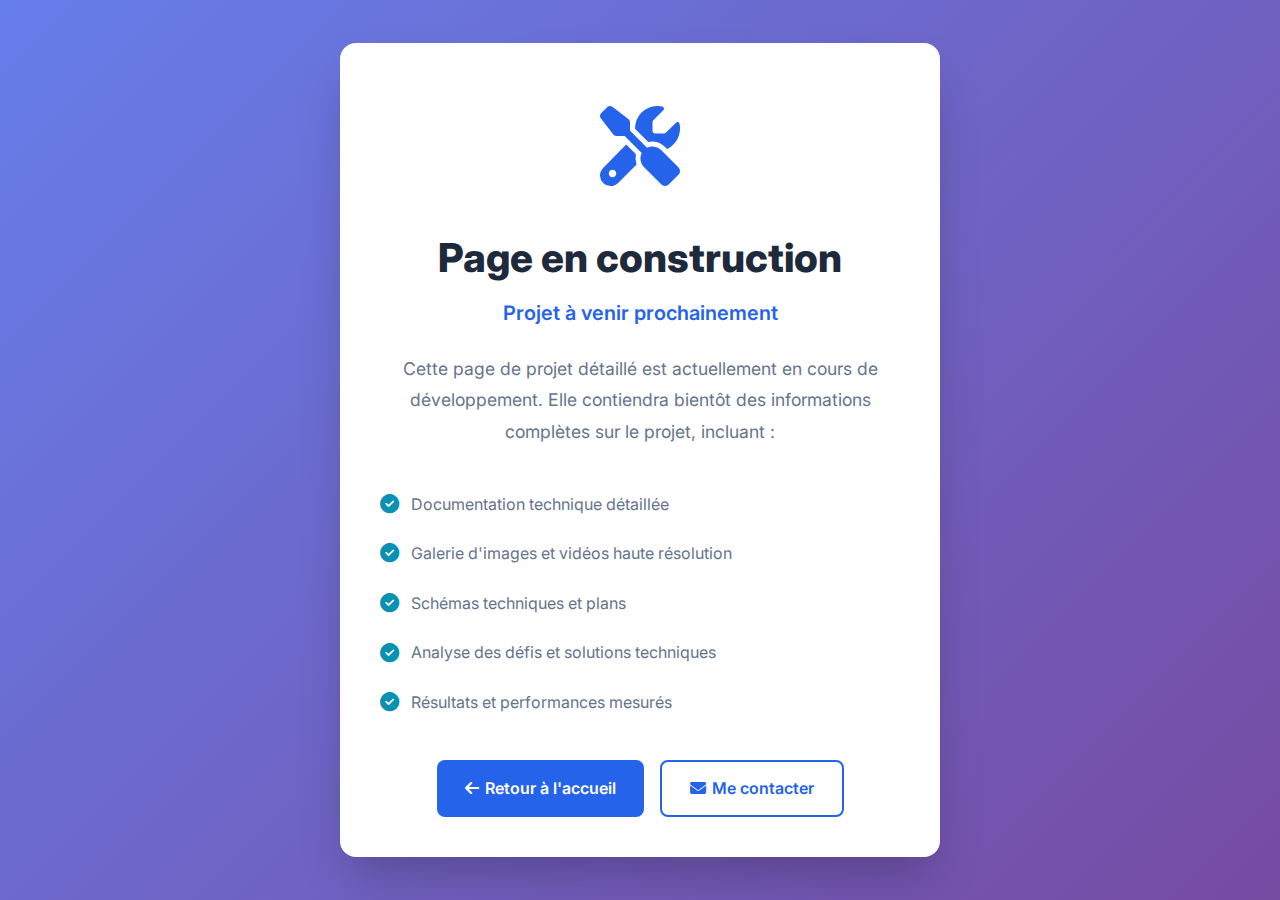
<file: page-a-venir.html>
<!DOCTYPE html>
<html lang="fr">
<head>
    <meta charset="UTF-8">
    <meta name="viewport" content="width=device-width, initial-scale=1.0">
    <meta name="description" content="Page de projet à venir - Portfolio Sacha Ruffino">
    <title>Projet à venir | Sacha RUFFINO</title>
    
    <!-- Fonts -->
    <link rel="preconnect" href="https://fonts.googleapis.com">
    <link rel="preconnect" href="https://fonts.gstatic.com" crossorigin>
    <link href="https://fonts.googleapis.com/css2?family=Inter:wght@300;400;500;600;700;800&display=swap" rel="stylesheet">
    
    <!-- Font Awesome -->
    <link rel="stylesheet" href="https://cdnjs.cloudflare.com/ajax/libs/font-awesome/6.4.0/css/all.min.css">
    
    <!-- Custom CSS -->
    <link rel="stylesheet" href="css/style.css">
    
    <style>
        .coming-soon-section {
            min-height: 100vh;
            display: flex;
            align-items: center;
            justify-content: center;
            background: linear-gradient(135deg, #667eea 0%, #764ba2 100%);
            padding: var(--spacing-xl);
        }
        
        .coming-soon-container {
            max-width: 600px;
            text-align: center;
            background: white;
            padding: var(--spacing-2xl);
            border-radius: var(--radius-xl);
            box-shadow: var(--shadow-xl);
        }
        
        .coming-soon-icon {
            font-size: 5rem;
            color: var(--primary-color);
            margin-bottom: var(--spacing-lg);
            animation: pulse 2s ease-in-out infinite;
        }
        
        @keyframes pulse {
            0%, 100% {
                transform: scale(1);
                opacity: 1;
            }
            50% {
                transform: scale(1.1);
                opacity: 0.8;
            }
        }
        
        .coming-soon-title {
            font-size: 2.5rem;
            font-weight: 800;
            color: var(--text-dark);
            margin-bottom: var(--spacing-md);
        }
        
        .coming-soon-subtitle {
            font-size: 1.25rem;
            color: var(--primary-color);
            font-weight: 600;
            margin-bottom: var(--spacing-lg);
        }
        
        .coming-soon-description {
            font-size: 1.1rem;
            color: var(--text-light);
            line-height: 1.8;
            margin-bottom: var(--spacing-xl);
        }
        
        .coming-soon-features {
            list-style: none;
            padding: 0;
            margin: var(--spacing-xl) 0;
            text-align: left;
        }
        
        .coming-soon-features li {
            font-size: 1rem;
            color: var(--text-light);
            padding: var(--spacing-sm) 0;
            display: flex;
            align-items: center;
            gap: var(--spacing-sm);
        }
        
        .coming-soon-features li i {
            color: var(--accent-color);
            font-size: 1.2rem;
        }
        
        .coming-soon-buttons {
            display: flex;
            gap: var(--spacing-md);
            justify-content: center;
            flex-wrap: wrap;
        }
        
        .btn-back {
            display: inline-flex;
            align-items: center;
            gap: var(--spacing-xs);
            padding: 0.875rem 1.75rem;
            background: var(--primary-color);
            color: white;
            text-decoration: none;
            border-radius: var(--radius-md);
            font-weight: 600;
            font-size: 1rem;
            transition: all var(--transition-base);
        }
        
        .btn-back:hover {
            background: var(--primary-dark);
            transform: translateY(-2px);
            box-shadow: var(--shadow-lg);
        }
        
        .btn-contact {
            display: inline-flex;
            align-items: center;
            gap: var(--spacing-xs);
            padding: 0.875rem 1.75rem;
            background: transparent;
            color: var(--primary-color);
            text-decoration: none;
            border-radius: var(--radius-md);
            font-weight: 600;
            font-size: 1rem;
            border: 2px solid var(--primary-color);
            transition: all var(--transition-base);
        }
        
        .btn-contact:hover {
            background: var(--primary-color);
            color: white;
            transform: translateY(-2px);
            box-shadow: var(--shadow-md);
        }
        
        @media (max-width: 768px) {
            .coming-soon-title {
                font-size: 2rem;
            }
            
            .coming-soon-subtitle {
                font-size: 1.1rem;
            }
            
            .coming-soon-icon {
                font-size: 4rem;
            }
            
            .coming-soon-buttons {
                flex-direction: column;
            }
        }
    </style>
</head>
<body>
    <section class="coming-soon-section">
        <div class="coming-soon-container">
            <div class="coming-soon-icon">
                <i class="fas fa-tools"></i>
            </div>
            
            <h1 class="coming-soon-title">Page en construction</h1>
            <p class="coming-soon-subtitle">Projet à venir prochainement</p>
            
            <p class="coming-soon-description">
                Cette page de projet détaillé est actuellement en cours de développement. 
                Elle contiendra bientôt des informations complètes sur le projet, incluant :
            </p>
            
            <ul class="coming-soon-features">
                <li>
                    <i class="fas fa-check-circle"></i>
                    <span>Documentation technique détaillée</span>
                </li>
                <li>
                    <i class="fas fa-check-circle"></i>
                    <span>Galerie d'images et vidéos haute résolution</span>
                </li>
                <li>
                    <i class="fas fa-check-circle"></i>
                    <span>Schémas techniques et plans</span>
                </li>
                <li>
                    <i class="fas fa-check-circle"></i>
                    <span>Analyse des défis et solutions techniques</span>
                </li>
                <li>
                    <i class="fas fa-check-circle"></i>
                    <span>Résultats et performances mesurés</span>
                </li>
            </ul>
            
            <div class="coming-soon-buttons">
                <a href="index.html" class="btn-back">
                    <i class="fas fa-arrow-left"></i>
                    Retour à l'accueil
                </a>
                <a href="index.html#contact" class="btn-contact">
                    <i class="fas fa-envelope"></i>
                    Me contacter
                </a>
            </div>
        </div>
    </section>
</body>
</html>
</file>
<file: css/style.css>
/* ========================================
   Portfolio Sacha RUFFINO - Concepteur Mécanique
   Theme: Bleu Technique Aérospatial
   ======================================== */

/* ========================================
   1. VARIABLES CSS
   ======================================== */
:root {
    /* Couleurs principales */
    --primary-color: #2563eb;
    --primary-dark: #1e40af;
    --primary-light: #3b82f6;
    --accent-color: #0891b2;
    
    /* Couleurs de texte */
    --text-dark: #1e293b;
    --text-light: #64748b;
    --text-lighter: #94a3b8;
    
    /* Couleurs de fond */
    --background: #ffffff;
    --background-light: #f8fafc;
    --background-dark: #0f172a;
    
    /* Couleurs de bordure */
    --border-color: #e2e8f0;
    --border-light: #f1f5f9;
    
    /* Ombres */
    --shadow-sm: 0 1px 2px 0 rgba(0, 0, 0, 0.05);
    --shadow: 0 4px 6px -1px rgba(0, 0, 0, 0.1);
    --shadow-md: 0 10px 15px -3px rgba(0, 0, 0, 0.1);
    --shadow-lg: 0 20px 25px -5px rgba(0, 0, 0, 0.1);
    --shadow-xl: 0 25px 50px -12px rgba(0, 0, 0, 0.25);
    
    /* Espacements */
    --spacing-xs: 0.375rem;
    --spacing-sm: 0.75rem;
    --spacing-md: 1rem;
    --spacing-lg: 1.5rem;
    --spacing-xl: 2rem;
    --spacing-2xl: 2.5rem;
    
    /* Typographie */
    --font-sans: 'Inter', -apple-system, BlinkMacSystemFont, 'Segoe UI', 'Roboto', sans-serif;
    
    /* Transitions */
    --transition-fast: 150ms ease;
    --transition-base: 300ms ease;
    --transition-slow: 500ms ease;
    
    /* Border radius */
    --radius-sm: 0.375rem;
    --radius-md: 0.5rem;
    --radius-lg: 0.75rem;
    --radius-xl: 1rem;
    --radius-full: 9999px;
    
    /* Z-index */
    --z-dropdown: 1000;
    --z-sticky: 1020;
    --z-fixed: 1030;
    --z-modal: 1040;
    --z-tooltip: 1050;
}

/* ========================================
   2. RESET & BASE
   ======================================== */
*,
*::before,
*::after {
    margin: 0;
    padding: 0;
    box-sizing: border-box;
}

html {
    font-size: 16px;
    scroll-behavior: smooth;
}

body {
    font-family: var(--font-sans);
    font-size: 1rem;
    line-height: 1.6;
    color: var(--text-dark);
    background-color: var(--background);
    -webkit-font-smoothing: antialiased;
    -moz-osx-font-smoothing: grayscale;
}

/* ========================================
   3. TYPOGRAPHIE
   ======================================== */
h1, h2, h3, h4, h5, h6 {
    font-weight: 700;
    line-height: 1.15;
    margin-bottom: 0.75rem;
    color: var(--text-dark);
}

h1 { font-size: 2.5rem; }
h2 { font-size: 2rem; }
h3 { font-size: 1.5rem; }
h4 { font-size: 1.25rem; }
h5 { font-size: 1.1rem; }
h6 { font-size: 1rem; }

p {
    margin-bottom: 1rem;
    color: var(--text-light);
}

.lead {
    font-size: 1.25rem;
    font-weight: 400;
    line-height: 1.8;
}

a {
    color: var(--primary-color);
    text-decoration: none;
    transition: color var(--transition-base);
}

a:hover {
    color: var(--primary-dark);
}

/* ========================================
   4. CONTAINER & LAYOUT
   ======================================== */
.container {
    max-width: 1400px;
    margin: 0 auto;
    padding: 0 var(--spacing-md);
}

@media (min-width: 768px) {
    .container {
        padding: 0 var(--spacing-lg);
    }
}

.section {
    padding: var(--spacing-lg) 0;
}

.section.bg-light {
    background-color: var(--background-light);
}

/* ========================================
   5. NAVIGATION
   ======================================== */
.navbar {
    position: fixed;
    top: 0;
    left: 0;
    right: 0;
    background-color: rgba(255, 255, 255, 0.95);
    backdrop-filter: blur(10px);
    box-shadow: var(--shadow-sm);
    z-index: var(--z-fixed);
    transition: all var(--transition-base);
}

.navbar .container {
    display: flex;
    align-items: center;
    justify-content: space-between;
    height: 70px;
}

.nav-brand a {
    font-size: 1.5rem;
    font-weight: 800;
    color: var(--primary-color);
    letter-spacing: -0.02em;
}

.nav-menu {
    display: flex;
    list-style: none;
    gap: var(--spacing-lg);
    align-items: center;
}

.nav-link {
    color: var(--text-dark);
    font-weight: 500;
    font-size: 0.95rem;
    padding: 0.5rem 0;
    position: relative;
    transition: color var(--transition-base);
}

.nav-link::after {
    content: '';
    position: absolute;
    bottom: 0;
    left: 0;
    width: 0;
    height: 2px;
    background-color: var(--primary-color);
    transition: width var(--transition-base);
}

.nav-link:hover::after,
.nav-link.active::after {
    width: 100%;
}

.nav-link:hover,
.nav-link.active {
    color: var(--primary-color);
}

.nav-toggle {
    display: none;
    flex-direction: column;
    gap: 5px;
    background: none;
    border: none;
    cursor: pointer;
    padding: 0.5rem;
}

.nav-toggle span {
    width: 25px;
    height: 2px;
    background-color: var(--text-dark);
    transition: all var(--transition-base);
}

/* Mobile Menu */
@media (max-width: 768px) {
    .nav-toggle {
        display: flex;
        z-index: calc(var(--z-fixed) + 1);
    }
    
    .nav-menu {
        position: fixed;
        top: 70px;
        left: 0;
        right: 0;
        flex-direction: column;
        background-color: var(--background);
        padding: var(--spacing-lg);
        box-shadow: var(--shadow-lg);
        transform: translateY(-100%);
        opacity: 0;
        visibility: hidden;
        transition: all var(--transition-base);
        max-height: calc(100vh - 70px);
        overflow-y: auto;
        z-index: var(--z-fixed);
    }
    
    .nav-menu.active {
        transform: translateY(0);
        opacity: 1;
        visibility: visible;
    }
    
    .nav-link {
        padding: var(--spacing-md) 0;
        font-size: 1.1rem;
        text-align: center;
        border-bottom: 1px solid var(--border-light);
    }
    
    .nav-link:last-child {
        border-bottom: none;
    }
}

/* ========================================
   5.5. BANDEAU LOGOS PARTENAIRES
   BANDEAU PARTENAIRES (NOUVEAU)
   ======================================== */
.partners-banner-new {
    width: 100%;
    background: linear-gradient(135deg, #f8fafc 0%, #ffffff 100%);
    border-bottom: 2px solid var(--primary-color);
    box-shadow: 0 2px 8px rgba(0, 0, 0, 0.08);
    padding: var(--spacing-lg) 0;
    margin-top: 70px; /* Hauteur de la navbar */
}

.banner-container {
    max-width: 1200px;
    margin: 0 auto;
    display: flex;
    align-items: center;
    justify-content: center;
    gap: var(--spacing-2xl);
    padding: 0 var(--spacing-lg);
}

.logo-item {
    flex: 1;
    display: flex;
    align-items: center;
    justify-content: center;
    max-width: 400px;
}

.logo-item img {
    width: 100%;
    height: auto;
    max-height: 120px;
    object-fit: contain;
    transition: transform var(--transition-base);
}

.logo-item img:hover {
    transform: scale(1.05);
}

.logo-separator {
    width: 2px;
    height: 80px;
    background: linear-gradient(180deg, transparent 0%, var(--primary-color) 50%, transparent 100%);
}

@media (max-width: 768px) {
    .banner-container {
        flex-direction: column;
        gap: var(--spacing-lg);
    }
    
    .logo-separator {
        width: 80%;
        height: 2px;
        background: linear-gradient(90deg, transparent 0%, var(--primary-color) 50%, transparent 100%);
    }
    
    .logo-item img {
        max-height: 80px;
    }
}

@media (max-width: 480px) {
    .logo-item img {
        max-height: 60px;
    }
}

/* ========================================
   COMPÉTENCES SIMPLIFIÉES
   ======================================== */
.skills-grid-simple {
    display: grid;
    grid-template-columns: repeat(2, 1fr); /* Grille 2x2 pour plus d'espace */
    gap: var(--spacing-xl);
    margin-top: var(--spacing-lg);
}

@media (max-width: 968px) {
    .skills-grid-simple {
        grid-template-columns: 1fr; /* 1 colonne sur tablette/mobile */
    }
}

.skill-card-simple {
    background: white;
    padding: var(--spacing-xl);
    border-radius: var(--radius-lg);
    box-shadow: var(--shadow-md);
    text-align: center;
    transition: all var(--transition-base);
    border-top: 4px solid var(--primary-color);
    display: flex;
    flex-direction: column;
    height: 100%; /* Prend toute la hauteur disponible */
}

.skill-card-media {
    /* Cards avec médias - hauteur ajustée pour alignement */
    min-height: 700px; /* Assure une hauteur commune pour Mise en plan et Méthodes & FAO */
}

/* Container pour pousser la description en bas */
.skill-card-simple .skill-description {
    margin-top: auto; /* Pousse le texte descriptif en bas de la carte */
}

.skill-card-simple:hover {
    transform: translateY(-8px);
    box-shadow: var(--shadow-lg);
    border-top-color: var(--accent-color);
}

.skill-icon-large {
    width: 80px;
    height: 80px;
    margin: 0 auto var(--spacing-md);
    background: linear-gradient(135deg, var(--primary-color) 0%, var(--accent-color) 100%);
    border-radius: 50%;
    display: flex;
    align-items: center;
    justify-content: center;
    transition: all var(--transition-base);
}

.skill-card-simple:hover .skill-icon-large {
    transform: rotate(10deg) scale(1.1);
}

.skill-icon-large i {
    font-size: 2.5rem;
    color: white;
}

.skill-card-simple h3 {
    font-size: 1.5rem;
    font-weight: 700;
    color: var(--text-dark);
    margin-bottom: var(--spacing-sm);
}

.skill-card-simple p {
    font-size: 1rem;
    color: var(--text-light);
    line-height: 1.6;
    margin: 0;
}

/* Texte descriptif détaillé sous les médias */
.skill-description {
    margin-top: var(--spacing-md);
    font-size: 0.95rem;
    color: var(--text-light);
    line-height: 1.7;
    padding: var(--spacing-sm);
    background: #f8fafc;
    border-radius: var(--radius-sm);
    border-left: 3px solid var(--primary-color);
}

/* Médias dans les cartes de compétences */
.skill-media {
    margin-top: var(--spacing-md);
    border-radius: var(--radius-md);
    overflow: hidden;
}

.skill-video {
    width: 100%;
    height: auto;
    min-height: 300px; /* Augmenté pour grille 2x2 */
    max-height: 350px;
    object-fit: cover;
    display: block;
    background: #000;
}

.skill-media-grid {
    display: grid;
    grid-template-columns: 1fr 1fr;
    gap: var(--spacing-sm);
    margin-top: var(--spacing-md);
}

.skill-media-grid .skill-video,
.skill-media-grid .skill-image {
    width: 100%;
    height: 200px; /* Augmenté de 150px à 200px */
    object-fit: cover;
    border-radius: var(--radius-sm);
    background: #000;
}

.skill-placeholder {
    height: 350px; /* Aligné avec la hauteur max des vidéos */
    min-height: 300px; /* Même hauteur que les autres vidéos */
    background: linear-gradient(135deg, #f5f7fa 0%, #c3cfe2 100%);
    border-radius: var(--radius-sm);
    display: flex;
    flex-direction: column;
    align-items: center;
    justify-content: center;
    color: var(--primary-color);
}

.skill-placeholder i {
    font-size: 2.5rem; /* Augmenté de 2rem à 2.5rem */
    margin-bottom: 0.5rem;
}

.skill-placeholder p {
    font-size: 0.875rem;
    margin: 0;
}

/* Responsive pour les médias de compétences */
@media (max-width: 768px) {
    .skill-media-grid {
        grid-template-columns: 1fr;
    }
    
    .skill-video {
        min-height: 200px;
        max-height: 250px;
    }
}

/* Empilement vertical pour plans techniques (Mise en plan) */
.skill-media-grid-plans {
    margin-top: var(--spacing-md);
    display: flex;
    flex-direction: column;
    gap: var(--spacing-sm);
}

.skill-plan-image {
    width: 100%;
    height: 300px; /* Augmenté pour meilleure visibilité */
    object-fit: contain;
    border-radius: var(--radius-sm);
    background: #f8fafc;
    padding: var(--spacing-xs);
}

/* Disposition Méthodes & FAO - 1 colonne, 3 lignes (vidéo 1, vidéo 2, image) */
.skill-media-complex {
    margin-top: var(--spacing-md);
    display: flex;
    flex-direction: column;
    gap: var(--spacing-sm);
    min-height: 612px; /* Aligné avec la hauteur des 2 plans (2×300px + gap) */
}

.skill-media-row-2 {
    display: flex;
    flex-direction: column; /* 1 colonne au lieu de 2 */
    gap: var(--spacing-sm);
}

.skill-video-small {
    width: 100%;
    height: 300px; /* Augmenté de 250px → 300px pour aligner avec les plans */
    object-fit: cover;
    border-radius: var(--radius-sm);
    background: #000;
}

/* 3ème ligne commune sous les 2 colonnes (Mise en plan + Méthodes & FAO) */
.skill-shared-row {
    margin-top: var(--spacing-lg);
    width: 100%;
}

.skill-shared-content {
    background: var(--card-bg);
    border-radius: var(--radius-md);
    padding: var(--spacing-md);
    box-shadow: var(--shadow-sm);
    overflow: hidden;
}

.skill-media-row-shared {
    width: 100%;
    display: flex;
    justify-content: center;
    align-items: center;
    min-height: 320px;
    max-height: 360px;
    overflow: hidden;
    background: #f8fafc;
    border-radius: var(--radius-sm);
    padding: var(--spacing-xs);
    position: relative; /* Pour le positionnement absolu de la pastille */
}

/* Pastille "Pièce finie" en haut à gauche */
.skill-badge-piece {
    position: absolute;
    top: var(--spacing-sm);
    left: var(--spacing-sm);
    background: var(--primary-color);
    color: white;
    padding: 0.5rem 1rem;
    border-radius: var(--radius-full);
    font-size: 0.875rem;
    font-weight: 600;
    z-index: 10;
    box-shadow: var(--shadow-sm);
}
}

.skill-image-shared {
    width: auto;
    max-width: 98%;
    height: auto;
    max-height: 100%;
    object-fit: contain;
    border-radius: var(--radius-sm);
    /* Pas de rotation - Image déjà préorientée */
}

@media (max-width: 768px) {
    .skill-media-row-2 {
        grid-template-columns: 1fr;
    }
    
    .skill-video-small {
        height: 200px;
    }
}

/* ========================================
   6. HERO SECTION
   ======================================== */
.hero {
    min-height: auto;
    display: flex;
    align-items: center;
    justify-content: center;
    position: relative;
    overflow: hidden;
    padding: var(--spacing-xl) 0;
}

.hero-background {
    position: absolute;
    top: 0;
    left: 0;
    right: 0;
    bottom: 0;
    background: linear-gradient(135deg, #667eea 0%, #764ba2 100%);
    opacity: 0.05;
    z-index: -1;
}

.hero-content {
    display: grid;
    grid-template-columns: 1fr 1fr;
    gap: var(--spacing-2xl);
    align-items: center;
}

@media (max-width: 768px) {
    .hero-content {
        grid-template-columns: 1fr;
        text-align: center;
    }
}

.hero-text {
    z-index: 1;
}

.hero-greeting {
    display: block;
    font-size: 1rem;
    color: var(--primary-color);
    font-weight: 600;
    margin-bottom: 0.375rem;
}

.hero-name {
    font-size: 2.75rem;
    font-weight: 800;
    margin-bottom: 0.375rem;
    background: linear-gradient(135deg, var(--primary-color) 0%, var(--accent-color) 100%);
    -webkit-background-clip: text;
    -webkit-text-fill-color: transparent;
    background-clip: text;
}

.hero-title {
    font-size: 1.35rem;
    color: var(--text-dark);
    font-weight: 600;
    margin-bottom: 0.375rem;
}

.hero-subtitle {
    font-size: 1rem;
    color: var(--text-light);
    margin-bottom: var(--spacing-md);
}

/* Hero description enrichie */
.hero-description {
    max-width: 650px;
    margin: var(--spacing-lg) 0;
    padding: var(--spacing-md);
    background: rgba(255, 255, 255, 0.7);
    backdrop-filter: blur(10px);
    border-radius: var(--radius-md);
    border-left: 4px solid var(--primary-color);
    box-shadow: 0 2px 8px rgba(0, 0, 0, 0.05);
}

.hero-description p {
    font-size: 0.95rem;
    line-height: 1.7;
    color: var(--text-dark);
    margin-bottom: var(--spacing-sm);
}

.hero-description p:last-child {
    margin-bottom: 0;
}

.hero-description strong {
    color: var(--primary-color);
    font-weight: 600;
}

.hero-highlight {
    display: flex;
    align-items: flex-start;
    gap: var(--spacing-sm);
    padding: var(--spacing-sm);
    background: linear-gradient(135deg, rgba(37, 99, 235, 0.05) 0%, rgba(59, 130, 246, 0.05) 100%);
    border-radius: var(--radius-sm);
    margin-top: var(--spacing-sm);
}

.hero-highlight i {
    color: var(--primary-color);
    font-size: 1.2rem;
    margin-top: 0.2rem;
    flex-shrink: 0;
}

@media (max-width: 768px) {
    .hero-description {
        padding: var(--spacing-sm);
    }
    
    .hero-description p {
        font-size: 0.9rem;
    }
}

.hero-stats {
    display: flex;
    gap: var(--spacing-lg);
    margin: var(--spacing-md) 0;
}

/* Desktop : stats en ligne, centré pour mobile/tablette sera surchargé plus bas */
@media (max-width: 768px) {
    .hero-stats {
        justify-content: center;
        gap: var(--spacing-md);
    }
}

.stat-item {
    display: flex;
    flex-direction: column;
}

.stat-number {
    font-size: 2rem;
    font-weight: 700;
    color: var(--primary-color);
}

.stat-label {
    font-size: 0.875rem;
    color: var(--text-light);
}

.hero-cta {
    display: flex;
    gap: var(--spacing-md);
    margin: var(--spacing-lg) 0;
}

/* CTA pour tablette/desktop - sera surchargé sur mobile */
@media (max-width: 768px) {
    .hero-cta {
        flex-direction: row; /* Modifié : en ligne au lieu de colonne */
        align-items: center;
        justify-content: center;
    }
}

.hero-social {
    display: flex;
    gap: var(--spacing-md);
    margin-top: var(--spacing-lg);
}

@media (max-width: 768px) {
    .hero-social {
        justify-content: center;
    }
}

.hero-social a {
    width: 40px;
    height: 40px;
    display: flex;
    align-items: center;
    justify-content: center;
    background-color: var(--background-light);
    border-radius: var(--radius-full);
    color: var(--text-dark);
    transition: all var(--transition-base);
}

.hero-social a:hover {
    background-color: var(--primary-color);
    color: white;
    transform: translateY(-3px);
}

.hero-image {
    display: flex;
    justify-content: center;
    align-items: center;
}

/* Conteneur pour photo de profil + vidéo */
.hero-media-container {
    display: flex;
    gap: 2rem;
    align-items: center;
    justify-content: center;
}

/* Photo de profil */
.profile-image-wrapper {
    width: 337px;  /* Format 16:9 vertical (9:16) */
    height: 600px;
    border-radius: var(--radius-xl);
    overflow: hidden;
    box-shadow: var(--shadow-lg);
    flex-shrink: 0;
}

.profile-image {
    width: 100%;
    height: 100%;
    object-fit: cover;
    display: block;
}

/* Ancien placeholder (gardé pour compatibilité) */
.profile-placeholder {
    width: 337px;  /* Format 16:9 vertical (9:16) */
    height: 600px;
    border-radius: var(--radius-xl);
    background: linear-gradient(135deg, var(--primary-light) 0%, var(--accent-color) 100%);
    display: flex;
    flex-direction: column;
    align-items: center;
    justify-content: center;
    color: white;
    font-size: 5rem;
    flex-shrink: 0;
}

.profile-placeholder p {
    font-size: 1rem;
    margin-top: var(--spacing-md);
    color: white;
}

/* Wrapper vidéo A6 */
.hero-video-wrapper {
    width: 337px;  /* Format 16:9 vertical (9:16) */
    height: 600px;
    border-radius: var(--radius-xl);
    overflow: hidden;
    box-shadow: var(--shadow-lg);
    flex-shrink: 0;
}

.hero-video {
    width: 100%;
    height: 100%;
    object-fit: cover;
    display: block;
}

@media (max-width: 1200px) {
    .hero-media-container {
        flex-direction: row; /* Garde en ligne (2 colonnes) */
        gap: 1rem;
        justify-content: center;
    }
    
    .profile-image-wrapper,
    .profile-placeholder,
    .hero-video-wrapper {
        width: 240px;  /* Format 16:9 vertical */
        height: 425px;
    }
}

@media (max-width: 768px) {
    .hero-media-container {
        flex-direction: row; /* Force 2 colonnes sur mobile */
        gap: 0.75rem;
    }
    
    .profile-image-wrapper,
    .profile-placeholder,
    .hero-video-wrapper {
        width: 45%; /* 45% de largeur chacun pour tenir côte à côte */
        max-width: 180px;
        height: 320px;  /* Format 16:9 vertical réduit */
    }
}

@media (max-width: 480px) {
    .hero-media-container {
        flex-direction: row; /* Garde 2 colonnes même sur petit mobile */
        gap: 0.5rem;
    }
    
    .profile-image-wrapper,
    .profile-placeholder,
    .hero-video-wrapper {
        width: 48%; /* 48% chacun pour maximiser l'espace */
        max-width: 160px;
        height: 285px;  /* Format 16:9 vertical */
    }
}

.scroll-indicator {
    position: absolute;
    bottom: var(--spacing-lg);
    left: 50%;
    transform: translateX(-50%);
    animation: bounce 2s infinite;
}

.scroll-indicator a {
    color: var(--primary-color);
    font-size: 1.5rem;
}

@keyframes bounce {
    0%, 20%, 50%, 80%, 100% {
        transform: translateX(-50%) translateY(0);
    }
    40% {
        transform: translateX(-50%) translateY(-10px);
    }
    60% {
        transform: translateX(-50%) translateY(-5px);
    }
}

/* ========================================
   7. BUTTONS
   ======================================== */
.btn {
    display: inline-flex;
    align-items: center;
    gap: 0.5rem;
    padding: 0.75rem 1.5rem;
    font-size: 1rem;
    font-weight: 600;
    border-radius: var(--radius-md);
    border: none;
    cursor: pointer;
    transition: all var(--transition-base);
    text-decoration: none;
}

.btn-primary {
    background-color: var(--primary-color);
    color: white;
}

.btn-primary:hover {
    background-color: var(--primary-dark);
    transform: translateY(-2px);
    box-shadow: var(--shadow-md);
}

.btn-secondary {
    background-color: var(--background-light);
    color: var(--text-dark);
}

.btn-secondary:hover {
    background-color: var(--border-color);
}

.btn-outline {
    background-color: transparent;
    color: var(--primary-color);
    border: 2px solid var(--primary-color);
}

.btn-outline:hover {
    background-color: var(--primary-color);
    color: white;
}

.btn-sm {
    padding: 0.5rem 1rem;
    font-size: 0.875rem;
}

.btn-large {
    padding: 1rem 2rem;
    font-size: 1.125rem;
}

/* ========================================
   PROJECTS SECTION - Alignement des boutons
   ======================================== */
.projects-grid-compact {
    display: grid;
    grid-template-columns: repeat(2, 1fr);
    gap: var(--spacing-xl);
}

@media (max-width: 968px) {
    .projects-grid-compact {
        grid-template-columns: 1fr;
    }
}

.project-card-compact {
    background: white;
    border-radius: var(--radius-lg);
    box-shadow: var(--shadow-md);
    overflow: visible; /* CHANGÉ : permet aux images de dépasser */
    transition: all var(--transition-base);
    display: flex;
    flex-direction: column;
}

.project-card-compact:hover {
    transform: translateY(-4px);
    box-shadow: var(--shadow-lg);
}

.project-content-compact {
    padding: 0 var(--spacing-lg) 0 var(--spacing-lg); /* Pas d'espace en haut ni en bas */
    display: flex;
    flex-direction: column;
    flex-grow: 1;
}

.project-content-compact h3 {
    font-size: 1.35rem;
    margin-bottom: 0; /* Pas d'espace après le titre */
    margin-top: 0; /* Pas d'espace avant le titre */
    color: var(--text-dark);
    min-height: 2.7rem; /* 2 lignes minimum pour alignement horizontal des descriptions */
    line-height: 1.35;
}

.project-desc-compact {
    font-size: 0.95rem;
    color: var(--text-light);
    line-height: 1.6;
    margin-top: 0; /* Pas d'espace avant la description */
    margin-bottom: 0; /* Pas d'espace après la description */
    min-height: 150px; /* Hauteur minimale fixe pour alignement horizontal */
    flex-grow: 0; /* Ne grandit pas */
}

.project-buttons {
    margin-top: -28px; /* ✅ Margin négatif augmenté : -8px + -20px = -28px */
    display: flex;
    gap: var(--spacing-sm);
}

.btn-project-link {
    display: inline-flex;
    align-items: center;
    gap: 0.5rem;
    padding: 0.625rem 1.25rem;
    background: var(--primary-color);
    color: white;
    text-decoration: none;
    border-radius: var(--radius-md);
    font-size: 0.9rem;
    font-weight: 600;
    transition: all var(--transition-base);
}

.btn-project-link:hover {
    background: var(--primary-dark);
    transform: translateX(4px);
}

.btn-project-link i {
    transition: transform var(--transition-fast);
}

.btn-project-link:hover i {
    transform: translateX(3px);
}

/* Image unique pour projet GOUPIL 4000 */
.project-image-compact {
    position: relative;
    aspect-ratio: 16 / 9;
    background: #f8fafc;
    overflow: hidden;
    min-height: 320px; /* Aligné avec project-media-grid pour harmoniser les titres */
}

.project-image-compact img {
    width: 100%;
    height: 100%;
    object-fit: contain;
    display: block;
}

/* Grille média pour projets avec image + vidéo */
.project-media-grid {
    display: grid;
    grid-template-columns: auto 1fr; /* Colonne 1: taille automatique, Colonne 2: prend le reste */
    gap: 0; /* Pas d'espace pour permettre image entière */
    border-radius: var(--radius-sm);
    overflow: visible; /* Permet de voir les médias sans les rogner */
    min-height: 320px; /* Hauteur pour projets avec média */
}

/* Configuration spéciale GOUPIL 4000 avec Flexbox */
.project-media-goupil {
    display: flex !important; /* Force Flexbox au lieu de Grid */
    flex-direction: row;
    align-items: stretch; /* Étire les enfants à la même hauteur */
    gap: 0 !important; /* AUCUN espace entre les images */
    overflow: visible !important;
    width: 100%; /* Prend toute la largeur du container */
}

.project-media-goupil .media-item {
    flex-shrink: 0; /* Ne pas réduire - taille fixe */
    margin: 0 !important; /* Pas de marge */
    padding: 0 !important; /* Pas de padding */
    background: transparent !important; /* Pas de fond qui créerait un espace */
    display: flex;
    align-items: center; /* Centre verticalement l'image */
}

.project-media-goupil .media-item:nth-child(1) {
    flex-grow: 0; /* Ne pas grandir */
    flex-basis: 50%; /* Exactement 50% */
    width: 50% !important; /* Force 50% */
    max-width: 50% !important; /* Limite à 50% */
}

.project-media-goupil .media-item:nth-child(1) img {
    width: 100% !important; /* Remplit son conteneur */
    max-width: 100% !important; /* Pas plus que le conteneur */
    height: 100%; /* Prend toute la hauteur disponible */
    max-height: none; /* Pas de limite de hauteur */
    object-fit: cover; /* Couvre toute la zone */
    object-position: left center;
    display: block; /* Retire les espaces inline */
    margin: 0; /* Pas de marge */
    padding: 0; /* Pas de padding */
}

.project-media-goupil .media-item:nth-child(2) {
    flex-grow: 0; /* Ne pas grandir */
    flex-basis: 50%; /* Exactement 50% */
    width: 50% !important; /* Force 50% */
    max-width: 50% !important; /* Limite à 50% */
}

.project-media-goupil .media-item:nth-child(2) img {
    width: 65%; /* Réduit à 65% pour voir l'image entière */
    height: auto; /* Hauteur automatique - détermine la hauteur du container */
    max-height: none; /* Pas de limite */
    object-fit: contain;
    object-position: right center;
    display: block; /* Retire les espaces inline */
    margin: 0; /* Pas de marge */
    margin-left: 30px; /* Décalage de 30px vers la droite */
    padding: 0; /* Pas de padding */
}

.media-item {
    position: relative;
    /* aspect-ratio retiré pour permettre image entière */
    background: #f8fafc;
    overflow: visible; /* Permet d'afficher les images entières */
    display: flex;
    justify-content: flex-start;
    align-items: center;
    min-height: 320px;
}

/* Première colonne : s'adapte au contenu de l'image */
.media-item:nth-child(1) {
    width: auto;  /* Largeur automatique pour image entière */
}

/* Deuxième colonne : reste dans la grille */
.media-item:nth-child(2) {
    width: 100%;
}

.media-item img {
    width: auto;  /* Largeur automatique pour image entière */
    height: auto;  /* Hauteur automatique pour proportions originales */
    max-height: 400px;  /* Hauteur maximale */
    object-fit: contain;
    /* Alignement images à gauche par défaut */
    object-position: left center;
    display: block;
}

/* Première image : peut dépasser pour être entière */
.media-item:nth-child(1) img {
    max-width: none;  /* Pas de limite de largeur - image entière */
}

/* Deuxième image : limitée au conteneur */
.media-item:nth-child(2) img {
    max-width: 100%;
}

/* Deuxième image décalée vers la droite */
.media-item:nth-child(2) img {
    object-position: right center;
    padding-left: 100px; /* Décalage augmenté : 75px + 25px = 100px */
}

.project-video {
    width: 100%;
    height: 100%;
    object-fit: contain;
    /* NE PAS MODIFIER - Protection alignement vidéos */
    object-position: left center;
    display: block;
    background: #000;
    position: relative;
    z-index: 1;
}

/* Badges projets */
.project-badge {
    position: absolute;
    /* NE PAS MODIFIER - Badge positionné en haut à gauche */
    top: var(--spacing-xs);
    left: var(--spacing-xs);
    background: var(--primary-color);
    color: white;
    padding: 0.25rem 0.75rem;
    border-radius: var(--radius-full);
    font-size: 0.75rem;
    font-weight: 600;
    z-index: 10;
}

.project-badge.completed {
    background: #10b981;
}

/* Décalage cellule vidéo (2ème cellule) */
.project-card-media .media-item:nth-child(2) {
    /* NE PAS MODIFIER - Décalage pour coller image et vidéo */
    transform: translateX(-100px);
}

/* ========================================
   8. SECTION HEADERS
   ======================================== */
.section-header {
    text-align: center;
    margin-bottom: var(--spacing-2xl);
}

.section-tag {
    display: inline-block;
    padding: 0.5rem 1rem;
    background-color: var(--primary-light);
    color: white;
    border-radius: var(--radius-full);
    font-size: 0.875rem;
    font-weight: 600;
    margin-bottom: var(--spacing-md);
}

.section-title {
    font-size: 2.5rem;
    margin-bottom: var(--spacing-md);
}

.section-subtitle {
    font-size: 1.125rem;
    color: var(--text-light);
    max-width: 700px;
    margin: 0 auto;
}

/* ========================================
   9. ABOUT SECTION
   ======================================== */
.about-content {
    display: grid;
    grid-template-columns: 300px 1fr 350px;
    gap: var(--spacing-xl);
    align-items: start;
}

@media (max-width: 968px) {
    .about-content {
        grid-template-columns: 1fr;
    }
}

.about-image {
    display: flex;
    justify-content: center;
}

.profile-image-container {
    width: 100%;
    max-width: 300px;
}

.profile-placeholder-about {
    width: 100%;
    aspect-ratio: 3/4;
    background: linear-gradient(135deg, #f5f7fa 0%, #c3cfe2 100%);
    border-radius: var(--radius-lg);
    display: flex;
    flex-direction: column;
    align-items: center;
    justify-content: center;
    color: var(--text-light);
    border: 2px dashed var(--border-color);
    box-shadow: var(--shadow-md);
}

.profile-placeholder-about i {
    font-size: 4rem;
    color: var(--primary-color);
    margin-bottom: var(--spacing-sm);
}

.profile-placeholder-about p {
    text-align: center;
    font-size: 0.9rem;
    margin: 0;
}

.profile-placeholder-about small {
    color: var(--text-lighter);
    font-size: 0.75rem;
}

.about-text h3 {
    margin-bottom: var(--spacing-md);
}

.about-text .objective {
    background: linear-gradient(135deg, #f0f9ff 0%, #e0f2fe 100%);
    padding: var(--spacing-md);
    border-radius: var(--radius-md);
    border-left: 3px solid var(--primary-color);
    margin-top: var(--spacing-md);
    font-size: 0.9rem;
    line-height: 1.5;
}

.about-info {
    margin-top: var(--spacing-lg);
}

.info-item {
    display: flex;
    align-items: center;
    gap: var(--spacing-md);
    margin-bottom: var(--spacing-sm);
    color: var(--text-light);
}

.info-item i {
    color: var(--primary-color);
    width: 20px;
}

.about-highlights {
    display: flex;
    flex-direction: column;
    justify-content: space-between;
    gap: var(--spacing-sm);
    height: 100%;
}

.highlight-card {
    background-color: var(--background);
    padding: var(--spacing-md);
    border-radius: var(--radius-md);
    border: 1px solid var(--border-color);
    transition: all var(--transition-base);
    flex: 1;
    display: flex;
    flex-direction: column;
}

.highlight-card:hover {
    border-color: var(--primary-color);
    box-shadow: var(--shadow-md);
    transform: translateY(-3px);
}

.highlight-card i {
    font-size: 1.5rem;
    color: var(--primary-color);
    margin-bottom: var(--spacing-xs);
}

.highlight-card h4 {
    margin-bottom: var(--spacing-xs);
    font-size: 1rem;
}

.highlight-card p {
    font-size: 0.8rem;
    margin: 0;
    color: var(--text-light);
}

/* ========================================
   FORMATION & EXPÉRIENCE - 2 COLONNES
   ======================================== */
.formation-experience-grid {
    display: grid;
    grid-template-columns: 1fr 1fr;
    gap: var(--spacing-xl);
}

@media (max-width: 968px) {
    .formation-experience-grid {
        grid-template-columns: 1fr;
    }
}

.formation-column,
.experience-column {
    background: white;
    padding: var(--spacing-lg);
    border-radius: var(--radius-lg);
    box-shadow: var(--shadow-md);
}

.column-title {
    font-size: 1.5rem;
    color: var(--primary-color);
    margin-bottom: var(--spacing-lg);
    padding-bottom: var(--spacing-sm);
    border-bottom: 2px solid var(--primary-color);
    display: flex;
    align-items: center;
    gap: var(--spacing-sm);
}

.column-title i {
    font-size: 1.5rem;
}

.timeline-compact {
    display: flex;
    flex-direction: column;
    gap: var(--spacing-lg);
}

.timeline-item-compact {
    position: relative;
    padding-left: var(--spacing-md);
    border-left: 2px solid var(--primary-color);
}

.timeline-item-compact::before {
    content: '';
    position: absolute;
    left: -6px;
    top: 0;
    width: 10px;
    height: 10px;
    background: var(--primary-color);
    border-radius: 50%;
}

.timeline-date-compact {
    display: inline-block;
    background: var(--primary-color);
    color: white;
    padding: 0.25rem 0.75rem;
    border-radius: var(--radius-sm);
    font-size: 0.8rem;
    font-weight: 600;
    margin-bottom: var(--spacing-xs);
}

.timeline-item-compact h4 {
    font-size: 1.1rem;
    margin: var(--spacing-xs) 0;
    color: var(--text-dark);
}

.timeline-subtitle {
    font-size: 0.9rem;
    color: var(--text-light);
    font-weight: 600;
    margin: 0 0 var(--spacing-xs) 0;
}

.timeline-description-compact {
    font-size: 0.85rem;
    color: var(--text-light);
    margin: var(--spacing-xs) 0;
    line-height: 1.4;
}

.timeline-list-compact {
    margin: var(--spacing-sm) 0;
    padding-left: var(--spacing-lg);
}

.timeline-list-compact li {
    font-size: 0.85rem;
    margin-bottom: var(--spacing-xs);
    color: var(--text-dark);
}

.tech-tags-compact {
    display: flex;
    flex-wrap: wrap;
    gap: var(--spacing-xs);
    margin-top: var(--spacing-sm);
}

.tech-tag-compact {
    display: inline-block;
    padding: 0.25rem 0.5rem;
    background: var(--background-light);
    border: 1px solid var(--primary-color);
    color: var(--primary-color);
    border-radius: var(--radius-sm);
    font-size: 0.75rem;
    font-weight: 600;
}

/* ========================================
   PROJETS COMPACTS
   ======================================== */
.projects-grid-compact {
    display: grid;
    grid-template-columns: repeat(2, 1fr);
    gap: var(--spacing-md);
}

@media (max-width: 968px) {
    .projects-grid-compact {
        grid-template-columns: 1fr;
    }
}

.project-card-compact {
    background: white;
    border-radius: var(--radius-md);
    overflow: hidden;
    box-shadow: var(--shadow-md);
    transition: all var(--transition-base);
    display: flex;
    flex-direction: column;
    height: 100%; /* Force hauteur égale */
}

.project-card-compact:hover {
    transform: translateY(-3px);
    box-shadow: var(--shadow-lg);
}

.project-card-compact.featured {
    grid-column: 1 / -1;
    flex-direction: row;
}

@media (max-width: 768px) {
    .project-card-compact.featured {
        flex-direction: column;
    }
}

.project-image-compact {
    position: relative;
    aspect-ratio: 16 / 9;
    background: #f8fafc;
    overflow: hidden;
    min-height: 320px; /* Même hauteur que les cartes média pour alignement */
    display: flex;
    justify-content: flex-start; /* Décale les images vers la GAUCHE */
    align-items: center;
}

.project-card-compact.featured .project-image-compact {
    flex: 1;
    aspect-ratio: auto;
}

.project-image-compact img {
    width: auto; /* Permet à l'image de conserver ses proportions */
    max-width: 100%;
    height: 100%;
    object-fit: contain;
    margin-right: auto; /* Pousse l'image vers la GAUCHE */
}

.project-badge {
    position: absolute;
    top: var(--spacing-xs);
    left: var(--spacing-xs); /* Déplacé à gauche */
    background: var(--primary-color);
    color: white;
    padding: 0.25rem 0.75rem;
    border-radius: var(--radius-full);
    font-size: 0.75rem;
    font-weight: 600;
    z-index: 10; /* Ajouté pour être au-dessus */
}

.project-badge.completed {
    background: #10b981;
}

.project-placeholder-compact {
    width: 100%;
    height: 100%;
    display: flex;
    align-items: center;
    justify-content: center;
    background: linear-gradient(135deg, #f5f7fa 0%, #c3cfe2 100%);
}

.project-placeholder-compact i {
    font-size: 3rem;
    color: var(--primary-color);
}

.project-content-compact {
    padding: var(--spacing-md);
    display: flex;
    flex-direction: column;
    gap: var(--spacing-sm);
    flex: 1; /* Permet au contenu de s'étendre */
}

/* Abaisse le texte de description pour les projets avec média (image + vidéo) */
.project-card-media .project-content-compact {
    margin-top: 0; /* Espace retiré pour coller le titre aux médias */
}

.project-card-compact.featured .project-content-compact {
    flex: 1;
}

.project-content-compact h3 {
    font-size: 1.1rem;
    margin: 0;
    color: var(--text-dark);
}

.project-desc-compact {
    font-size: 0.85rem;
    color: var(--text-light);
    margin: 0; /* ✅ Annule la marge globale des <p> */
    margin-bottom: 0 !important; /* Force 0 margin après description */
    line-height: 1.4;
}

.tech-tags-compact {
    display: flex;
    flex-wrap: wrap;
    gap: var(--spacing-xs);
}

.tech-tags-compact span {
    font-size: 0.7rem;
    padding: 0.2rem 0.5rem;
    background: var(--background-light);
    border: 1px solid var(--primary-color);
    color: var(--primary-color);
    border-radius: var(--radius-sm);
    font-weight: 600;
}

.project-highlights-compact {
    margin: 0;
    padding-left: var(--spacing-lg);
    font-size: 0.8rem;
    color: var(--text-dark);
}

.project-highlights-compact li {
    margin-bottom: var(--spacing-xs);
}

.project-stats-compact {
    display: flex;
    gap: var(--spacing-md);
    font-size: 0.8rem;
    color: var(--text-light);
}

.project-stats-compact span {
    display: flex;
    align-items: center;
    gap: var(--spacing-xs);
}

.btn-gallery-compact {
    align-self: flex-start;
    background: var(--primary-color);
    color: white;
    border: none;
    padding: 0.4rem 0.75rem;
    border-radius: var(--radius-sm);
    font-size: 0.8rem;
    font-weight: 600;
    cursor: pointer;
    display: flex;
    align-items: center;
    gap: var(--spacing-xs);
    transition: all var(--transition-base);
}

.btn-gallery-compact:hover {
    background: var(--primary-dark);
    transform: translateY(-1px);
}

/* Project buttons container */
.project-buttons {
    display: flex;
    gap: var(--spacing-xs);
    flex-wrap: wrap;
    margin-top: -28px; /* ✅ Margin négatif augmenté : -8px + -20px = -28px */
}

/* Bouton "Voir le projet" */
.btn-project-link {
    flex: 1;
    min-width: 120px;
    background: linear-gradient(135deg, var(--primary-color) 0%, var(--accent-color) 100%);
    color: white;
    border: none;
    padding: 0.5rem 1rem;
    border-radius: var(--radius-sm);
    font-size: 0.85rem;
    font-weight: 600;
    cursor: pointer;
    display: flex;
    align-items: center;
    justify-content: center;
    gap: var(--spacing-xs);
    text-decoration: none;
    transition: all var(--transition-base);
    box-shadow: 0 2px 4px rgba(37, 99, 235, 0.2);
}

.btn-project-link:hover {
    transform: translateY(-2px);
    box-shadow: 0 4px 8px rgba(37, 99, 235, 0.3);
}

.btn-project-link i {
    transition: transform var(--transition-fast);
}

.btn-project-link:hover i {
    transform: translateX(3px);
}

/* Ajuster le bouton galerie quand il y a les deux boutons */
.project-buttons .btn-gallery-compact {
    flex: 0 0 auto;
    background: rgba(37, 99, 235, 0.1);
    color: var(--primary-color);
    border: 1px solid var(--primary-color);
}

.project-buttons .btn-gallery-compact:hover {
    background: var(--primary-color);
    color: white;
}

/* ========================================
   DISPOSITION IMAGES & VIDÉOS - NE PAS MODIFIER !
   ========================================
   Cette configuration a été finement ajustée.
   Toute modification peut casser l'espacement.
   ======================================== */

/* Projet avec média (image + vidéo) */
.project-card-media .project-media-grid {
    display: grid;
    grid-template-columns: 1fr 1fr; /* Colonnes égales - NE PAS MODIFIER */
    gap: 0;
    padding: 0;
    overflow: hidden;
    border-radius: var(--radius-sm);
}

/* Deuxième cellule (vidéo) décalée vers la gauche - NE PAS MODIFIER */
.project-card-media .media-item:nth-child(2) {
    transform: translateX(-100px); /* Décalage optimal pour supprimer l'espace blanc */
}

.project-card-media .media-item {
    position: relative;
    aspect-ratio: 16 / 9;
    background: #f8fafc;
    overflow: hidden;
    border-radius: 0;
    min-height: 320px;
    display: flex;
    align-items: center;
    justify-content: center; /* Centré dans chaque cellule */
    padding: 0; /* Pas de padding par défaut */
}

/* Padding uniquement pour les cellules contenant une vidéo */
.project-card-media .media-item:has(video) {
    padding: 0; /* Retiré le padding pour coller la vidéo à l'image */
}

.project-card-media .media-item img {
    width: 100%;
    height: 100%;
    object-fit: contain;
    object-position: left center; /* Alignement à gauche - NE PAS MODIFIER */
    display: block;
    margin: 0; /* NE PAS MODIFIER */
}

.project-card-media .project-video {
    width: 85%; /* Taille optimale - NE PAS MODIFIER */
    height: 85%; /* Taille optimale - NE PAS MODIFIER */
    object-fit: contain;
    display: block;
    margin: 0; /* NE PAS MODIFIER */
}

.project-card-media .project-video {
    background: #000;
    position: relative;
    z-index: 1;
}

.project-card-media .project-badge {
    position: absolute;
    top: var(--spacing-xs);
    left: var(--spacing-xs); /* Déplacé à gauche pour cohérence */
    background: var(--primary-color);
    color: white;
    padding: 0.25rem 0.75rem;
    border-radius: var(--radius-full);
    font-size: 0.75rem;
    font-weight: 600;
    z-index: 10;
}

.project-card-media .video-label {
    position: absolute;
    bottom: -10px; /* Abaissé de 15px supplémentaires (5px → -10px) pour meilleure visibilité */
    left: var(--spacing-xs);
    right: var(--spacing-xs);
    background: rgba(0, 0, 0, 0.75);
    color: white;
    padding: 0.35rem 0.75rem;
    border-radius: var(--radius-sm);
    font-size: 0.75rem;
    font-weight: 500;
    display: flex;
    align-items: center;
    gap: 0.35rem;
    z-index: 100; /* Premier plan - au-dessus de tout */
}

.project-card-media .video-label i {
    color: var(--accent-color);
    font-size: 0.9rem;
}

@media (max-width: 768px) {
    .project-card-media .project-media-grid {
        grid-template-columns: 1fr;
    }
}

/* ========================================
   SKILLS MOSAÏQUE
   ======================================== */
.skills-mosaic {
    display: grid;
    grid-template-columns: repeat(auto-fit, minmax(140px, 1fr));
    gap: var(--spacing-sm);
    margin-bottom: var(--spacing-lg);
}

.skill-tile {
    background: white;
    padding: var(--spacing-md);
    border-radius: var(--radius-md);
    box-shadow: var(--shadow-sm);
    display: flex;
    flex-direction: column;
    gap: var(--spacing-xs);
    transition: all var(--transition-base);
    border: 1px solid var(--border-color);
}

.skill-tile:hover {
    transform: translateY(-2px);
    box-shadow: var(--shadow-md);
    border-color: var(--primary-color);
}

.skill-tile-header {
    display: flex;
    align-items: center;
    gap: var(--spacing-xs);
    font-weight: 600;
    font-size: 0.9rem;
    color: var(--text-dark);
}

.skill-tile-header i {
    color: var(--primary-color);
    font-size: 1.1rem;
}

.flag-icon {
    font-size: 1.3rem;
}

.skill-tile-level {
    font-size: 0.75rem;
    padding: 0.2rem 0.5rem;
    border-radius: var(--radius-sm);
    font-weight: 600;
    align-self: flex-start;
}

.skill-tile-level.expert {
    background: #10b981;
    color: white;
}

.skill-tile-level.advanced {
    background: #3b82f6;
    color: white;
}

.skill-tile-level.intermediate {
    background: #f59e0b;
    color: white;
}

.skills-tags-section {
    background: var(--background-light);
    padding: var(--spacing-md);
    border-radius: var(--radius-md);
}

.skills-tags-section h3 {
    font-size: 1.1rem;
    margin-bottom: var(--spacing-sm);
    color: var(--text-dark);
}

.skills-tags-grid {
    display: flex;
    flex-wrap: wrap;
    gap: var(--spacing-xs);
}

.skill-tag-sm {
    font-size: 0.75rem;
    padding: 0.3rem 0.6rem;
    background: white;
    border: 1px solid var(--primary-color);
    color: var(--primary-color);
    border-radius: var(--radius-sm);
    font-weight: 600;
}

/* ========================================
   10. TIMELINE
   ======================================== */
.timeline {
    position: relative;
    padding-left: var(--spacing-lg);
}

.timeline::before {
    content: '';
    position: absolute;
    left: 0;
    top: 0;
    bottom: 0;
    width: 2px;
    background-color: var(--border-color);
}

.timeline-item {
    position: relative;
    margin-bottom: var(--spacing-xl);
}

.timeline-marker {
    position: absolute;
    left: calc(-1 * var(--spacing-lg) - 6px);
    top: 0;
    width: 14px;
    height: 14px;
    border-radius: var(--radius-full);
    background-color: var(--primary-color);
    border: 3px solid var(--background);
    box-shadow: 0 0 0 3px var(--border-color);
}

.timeline-content {
    background-color: var(--background);
    padding: var(--spacing-lg);
    border-radius: var(--radius-lg);
    border: 1px solid var(--border-color);
    transition: all var(--transition-base);
}

.timeline-content:hover {
    border-color: var(--primary-color);
    box-shadow: var(--shadow-md);
}

.timeline-date {
    display: inline-block;
    padding: 0.25rem 0.75rem;
    background-color: var(--primary-light);
    color: white;
    border-radius: var(--radius-full);
    font-size: 0.875rem;
    font-weight: 600;
    margin-bottom: var(--spacing-sm);
}

.timeline-content h3 {
    margin-bottom: 0.5rem;
}

.timeline-content h4 {
    color: var(--text-light);
    font-weight: 500;
    margin-bottom: var(--spacing-md);
}

.timeline-list {
    list-style: none;
    margin: var(--spacing-md) 0;
}

.timeline-list li {
    position: relative;
    padding-left: var(--spacing-md);
    margin-bottom: var(--spacing-sm);
    color: var(--text-light);
}

.timeline-list li::before {
    content: '▸';
    position: absolute;
    left: 0;
    color: var(--primary-color);
}

/* ========================================
   11. EXPERIENCE SECTION
   ======================================== */
.experience-details {
    margin-top: var(--spacing-md);
}

.experience-details h5 {
    font-size: 1rem;
    margin-top: var(--spacing-md);
    margin-bottom: var(--spacing-sm);
    color: var(--primary-color);
}

.tech-tags {
    display: flex;
    flex-wrap: wrap;
    gap: 0.5rem;
    margin: var(--spacing-md) 0;
}

.tech-tag {
    padding: 0.25rem 0.75rem;
    background-color: var(--background-light);
    color: var(--text-dark);
    border-radius: var(--radius-full);
    font-size: 0.875rem;
    font-weight: 500;
    border: 1px solid var(--border-color);
}

/* ========================================
   12. PROJECTS SECTION
   ======================================== */
.projects-grid {
    display: grid;
    grid-template-columns: repeat(auto-fit, minmax(350px, 1fr));
    gap: var(--spacing-xl);
}

@media (max-width: 768px) {
    .projects-grid {
        grid-template-columns: 1fr;
    }
}

.project-card {
    background-color: var(--background);
    border-radius: var(--radius-lg);
    overflow: hidden;
    border: 1px solid var(--border-color);
    transition: all var(--transition-base);
}

.project-card:hover {
    box-shadow: var(--shadow-lg);
    transform: translateY(-5px);
}

.project-card.featured {
    grid-column: 1 / -1;
}

.project-header {
    display: flex;
    justify-content: space-between;
    padding: var(--spacing-md);
    background-color: var(--background-light);
}

.project-tag {
    padding: 0.25rem 0.75rem;
    background-color: var(--primary-color);
    color: white;
    border-radius: var(--radius-full);
    font-size: 0.75rem;
    font-weight: 600;
}

.project-status {
    padding: 0.25rem 0.75rem;
    background-color: var(--accent-color);
    color: white;
    border-radius: var(--radius-full);
    font-size: 0.75rem;
    font-weight: 600;
}

.project-status.completed {
    background-color: #10b981;
}

.project-status.confidential {
    background-color: #ef4444;
}

.project-image {
    position: relative;
    overflow: hidden;
    aspect-ratio: 16 / 9;
    background-color: #f8fafc;
}

.project-image img {
    width: 100%;
    height: 100%;
    object-fit: contain;
    transition: transform var(--transition-slow);
}

.project-card:hover .project-image img {
    transform: scale(1.05);
}

.project-overlay {
    position: absolute;
    top: 0;
    left: 0;
    right: 0;
    bottom: 0;
    background-color: rgba(0, 0, 0, 0.7);
    display: flex;
    align-items: center;
    justify-content: center;
    opacity: 0;
    transition: opacity var(--transition-base);
}

.project-image:hover .project-overlay {
    opacity: 1;
}

.btn-view-gallery {
    background-color: white;
    color: var(--primary-color);
    padding: 0.75rem 1.5rem;
    border-radius: var(--radius-md);
    border: none;
    font-weight: 600;
    cursor: pointer;
    transition: all var(--transition-base);
}

.btn-view-gallery:hover {
    background-color: var(--primary-color);
    color: white;
}

.project-placeholder {
    display: flex;
    flex-direction: column;
    align-items: center;
    justify-content: center;
    height: 100%;
    background: linear-gradient(135deg, var(--background-light) 0%, var(--border-color) 100%);
    color: var(--text-light);
}

.project-placeholder i {
    font-size: 3rem;
    margin-bottom: var(--spacing-md);
}

.project-placeholder.confidential-bg {
    background: linear-gradient(135deg, #fee2e2 0%, #fecaca 100%);
}

.project-content {
    padding: var(--spacing-lg);
}

.project-content h3 {
    margin-bottom: 0.5rem;
}

.project-type {
    color: var(--text-lighter);
    font-size: 0.875rem;
    margin-bottom: var(--spacing-md);
}

.project-description {
    margin-bottom: var(--spacing-md);
}

.project-details {
    margin: var(--spacing-md) 0;
}

.project-details h4 {
    font-size: 1rem;
    margin: var(--spacing-md) 0 var(--spacing-sm) 0;
}

.project-details ul {
    list-style: none;
    margin: 0;
}

.project-details ul li {
    position: relative;
    padding-left: var(--spacing-md);
    margin-bottom: 0.5rem;
    color: var(--text-light);
    font-size: 0.9375rem;
}

.project-details ul li::before {
    content: '•';
    position: absolute;
    left: 0;
    color: var(--primary-color);
    font-weight: 700;
}

.project-stats {
    display: flex;
    gap: var(--spacing-lg);
    margin: var(--spacing-md) 0;
}

.project-stats .stat {
    display: flex;
    align-items: center;
    gap: 0.5rem;
    font-size: 0.875rem;
    color: var(--text-light);
}

.project-stats .stat i {
    color: var(--primary-color);
}

.project-links {
    display: flex;
    gap: var(--spacing-sm);
    margin-top: var(--spacing-md);
}

.project-card.confidential {
    border-color: #fecaca;
}

/* ========================================
   13. SKILLS SECTION
   ======================================== */
.skills-categories {
    display: grid;
    gap: var(--spacing-xl);
}

.skill-category {
    background-color: var(--background);
    padding: var(--spacing-lg);
    border-radius: var(--radius-lg);
    border: 1px solid var(--border-color);
}

.category-header {
    display: flex;
    align-items: center;
    gap: var(--spacing-md);
    margin-bottom: var(--spacing-lg);
}

.category-header i {
    font-size: 1.5rem;
    color: var(--primary-color);
}

.category-header h3 {
    margin: 0;
}

.skills-list {
    display: grid;
    gap: var(--spacing-md);
}

.skill-item {
    display: flex;
    flex-direction: column;
    gap: 0.5rem;
}

.skill-info {
    display: flex;
    justify-content: space-between;
    align-items: center;
}

.skill-name {
    font-weight: 600;
    color: var(--text-dark);
}

.skill-level {
    font-size: 0.875rem;
    color: var(--text-light);
}

.skill-bar {
    height: 8px;
    background-color: var(--background-light);
    border-radius: var(--radius-full);
    overflow: hidden;
}

.skill-progress {
    height: 100%;
    background: linear-gradient(90deg, var(--primary-color) 0%, var(--accent-color) 100%);
    border-radius: var(--radius-full);
    width: 0;
    transition: width 1s ease;
}

.skill-progress[data-progress="95"] { width: 95%; }
.skill-progress[data-progress="85"] { width: 85%; }
.skill-progress[data-progress="80"] { width: 80%; }
.skill-progress[data-progress="75"] { width: 75%; }
.skill-progress[data-progress="70"] { width: 70%; }
.skill-progress[data-progress="65"] { width: 65%; }
.skill-progress[data-progress="60"] { width: 60%; }

.skills-tags {
    display: flex;
    flex-wrap: wrap;
    gap: 0.75rem;
}

.skill-tag {
    padding: 0.5rem 1rem;
    background-color: var(--background-light);
    color: var(--text-dark);
    border-radius: var(--radius-md);
    font-size: 0.875rem;
    font-weight: 500;
    border: 1px solid var(--border-color);
    transition: all var(--transition-base);
}

.skill-tag:hover {
    border-color: var(--primary-color);
    background-color: var(--primary-light);
    color: white;
}

/* Langues */
.languages-grid {
    display: grid;
    grid-template-columns: repeat(auto-fit, minmax(200px, 1fr));
    gap: var(--spacing-md);
}

.language-item {
    text-align: center;
    padding: var(--spacing-lg);
    background-color: var(--background-light);
    border-radius: var(--radius-lg);
}

.language-flag {
    font-size: 3rem;
    margin-bottom: var(--spacing-sm);
}

.language-item h4 {
    margin-bottom: 0.25rem;
}

.language-item p {
    font-size: 0.875rem;
    margin-bottom: var(--spacing-sm);
}

.language-level {
    display: flex;
    gap: 0.25rem;
    justify-content: center;
}

.level-dot {
    width: 10px;
    height: 10px;
    border-radius: var(--radius-full);
    background-color: var(--border-color);
}

.level-dot.active {
    background-color: var(--primary-color);
}

/* ========================================
   14. CONTACT SECTION
   ======================================== */
.contact-content {
    display: grid;
    grid-template-columns: 1fr 1fr;
    gap: var(--spacing-2xl);
}

@media (max-width: 968px) {
    .contact-content {
        grid-template-columns: 1fr;
    }
}

.contact-info h3 {
    margin-bottom: var(--spacing-lg);
}

.contact-items {
    display: grid;
    gap: var(--spacing-lg);
    margin-bottom: var(--spacing-xl);
}

.contact-item {
    display: flex;
    gap: var(--spacing-md);
}

.contact-icon {
    width: 50px;
    height: 50px;
    background-color: var(--primary-light);
    color: white;
    display: flex;
    align-items: center;
    justify-content: center;
    border-radius: var(--radius-md);
    flex-shrink: 0;
}

.contact-details h4 {
    font-size: 1rem;
    margin-bottom: 0.25rem;
}

.contact-details p,
.contact-details a {
    color: var(--text-light);
    margin: 0;
}

.contact-social {
    margin-top: var(--spacing-xl);
}

.contact-social h4 {
    margin-bottom: var(--spacing-md);
}

.social-links {
    display: flex;
    gap: var(--spacing-md);
}

.social-link {
    display: flex;
    align-items: center;
    gap: 0.5rem;
    padding: 0.75rem 1.5rem;
    background-color: var(--background-light);
    border-radius: var(--radius-md);
    color: var(--text-dark);
    transition: all var(--transition-base);
}

.social-link:hover {
    background-color: var(--primary-color);
    color: white;
    transform: translateY(-3px);
}

.contact-cv {
    margin-top: var(--spacing-lg);
}

.contact-form-wrapper {
    background-color: var(--background);
    padding: var(--spacing-xl);
    border-radius: var(--radius-lg);
    border: 1px solid var(--border-color);
}

.contact-form h3 {
    margin-bottom: var(--spacing-lg);
}

.form-group {
    margin-bottom: var(--spacing-lg);
}

.form-group label {
    display: block;
    margin-bottom: 0.5rem;
    font-weight: 600;
    color: var(--text-dark);
}

.form-group input,
.form-group textarea {
    width: 100%;
    padding: 0.75rem;
    border: 1px solid var(--border-color);
    border-radius: var(--radius-md);
    font-family: var(--font-sans);
    font-size: 1rem;
    transition: border-color var(--transition-base);
}

.form-group input:focus,
.form-group textarea:focus {
    outline: none;
    border-color: var(--primary-color);
}

/* ========================================
   15. FOOTER
   ======================================== */
.footer {
    background-color: var(--background-dark);
    color: var(--text-lighter);
    padding: var(--spacing-2xl) 0 var(--spacing-lg) 0;
}

.footer-content {
    display: grid;
    grid-template-columns: 2fr 1fr 1fr;
    gap: var(--spacing-2xl);
    margin-bottom: var(--spacing-xl);
}

@media (max-width: 968px) {
    .footer-content {
        grid-template-columns: 1fr;
        text-align: center;
    }
}

.footer-about h3 {
    color: white;
    margin-bottom: var(--spacing-md);
}

.footer-about p {
    margin-bottom: var(--spacing-md);
}

.footer-social {
    display: flex;
    gap: var(--spacing-sm);
}

@media (max-width: 968px) {
    .footer-social {
        justify-content: center;
    }
}

.footer-social a {
    width: 40px;
    height: 40px;
    display: flex;
    align-items: center;
    justify-content: center;
    background-color: rgba(255, 255, 255, 0.1);
    border-radius: var(--radius-full);
    color: white;
    transition: all var(--transition-base);
}

.footer-social a:hover {
    background-color: var(--primary-color);
    transform: translateY(-3px);
}

.footer-links h4,
.footer-contact h4 {
    color: white;
    margin-bottom: var(--spacing-md);
}

.footer-links ul {
    list-style: none;
}

.footer-links ul li {
    margin-bottom: 0.5rem;
}

.footer-links ul li a {
    color: var(--text-lighter);
    transition: color var(--transition-base);
}

.footer-links ul li a:hover {
    color: var(--primary-color);
}

.footer-contact p {
    margin-bottom: 0.5rem;
    display: flex;
    align-items: center;
    gap: 0.5rem;
}

@media (max-width: 968px) {
    .footer-contact p {
        justify-content: center;
    }
}

.footer-contact i {
    color: var(--primary-color);
}

.footer-bottom {
    text-align: center;
    padding-top: var(--spacing-lg);
    border-top: 1px solid rgba(255, 255, 255, 0.1);
}

.footer-bottom p {
    margin: 0.25rem 0;
    font-size: 0.875rem;
}

.footer-tech {
    color: var(--text-lighter);
}

.footer-tech i {
    color: #ef4444;
}

/* ========================================
   16. SCROLL TO TOP
   ======================================== */
.scroll-to-top {
    position: fixed;
    bottom: var(--spacing-lg);
    right: var(--spacing-lg);
    width: 50px;
    height: 50px;
    background-color: var(--primary-color);
    color: white;
    border: none;
    border-radius: var(--radius-full);
    display: flex;
    align-items: center;
    justify-content: center;
    cursor: pointer;
    opacity: 0;
    visibility: hidden;
    transition: all var(--transition-base);
    z-index: var(--z-sticky);
}

.scroll-to-top.visible {
    opacity: 1;
    visibility: visible;
}

.scroll-to-top:hover {
    background-color: var(--primary-dark);
    transform: translateY(-3px);
}

/* ========================================
   17. LIGHTBOX
   ======================================== */
.lightbox {
    position: fixed;
    top: 0;
    left: 0;
    right: 0;
    bottom: 0;
    background-color: rgba(0, 0, 0, 0.95);
    display: none;
    align-items: center;
    justify-content: center;
    z-index: var(--z-modal);
}

.lightbox.active {
    display: flex;
}

.lightbox-content {
    max-width: 90%;
    max-height: 90%;
}

.lightbox-content img {
    max-width: 100%;
    max-height: 90vh;
    object-fit: contain;
}

.lightbox-caption {
    text-align: center;
    color: white;
    margin-top: var(--spacing-md);
}

.lightbox-close,
.lightbox-prev,
.lightbox-next {
    position: absolute;
    background-color: rgba(255, 255, 255, 0.1);
    color: white;
    border: none;
    font-size: 2rem;
    width: 50px;
    height: 50px;
    border-radius: var(--radius-full);
    cursor: pointer;
    transition: all var(--transition-base);
}

.lightbox-close:hover,
.lightbox-prev:hover,
.lightbox-next:hover {
    background-color: var(--primary-color);
}

.lightbox-close {
    top: var(--spacing-lg);
    right: var(--spacing-lg);
}

.lightbox-prev {
    left: var(--spacing-lg);
    top: 50%;
    transform: translateY(-50%);
}

.lightbox-next {
    right: var(--spacing-lg);
    top: 50%;
    transform: translateY(-50%);
}

/* ========================================
   18. ANIMATIONS
   ======================================== */
.fade-in {
    opacity: 0;
    animation: fadeIn 1s ease forwards;
}

@keyframes fadeIn {
    to {
        opacity: 1;
    }
}

.slide-up {
    opacity: 0;
    transform: translateY(30px);
    animation: slideUp 0.6s ease forwards;
}

@keyframes slideUp {
    to {
        opacity: 1;
        transform: translateY(0);
    }
}

/* ========================================
   19. UTILITIES
   ======================================== */
.text-center {
    text-align: center;
}

.mt-1 { margin-top: var(--spacing-sm); }
.mt-2 { margin-top: var(--spacing-md); }
.mt-3 { margin-top: var(--spacing-lg); }
.mt-4 { margin-top: var(--spacing-xl); }

.mb-1 { margin-bottom: var(--spacing-sm); }
.mb-2 { margin-bottom: var(--spacing-md); }
.mb-3 { margin-bottom: var(--spacing-lg); }
.mb-4 { margin-bottom: var(--spacing-xl); }

/* ========================================
   COMPÉTENCES CLÉS - SCAN RAPIDE
   ======================================== */
.skills-quick {
    background: linear-gradient(135deg, #f5f7fa 0%, #c3cfe2 100%);
    padding: var(--spacing-md) 0 !important;
}

.skills-quick-grid {
    display: grid;
    grid-template-columns: repeat(auto-fit, minmax(200px, 1fr));
    gap: var(--spacing-lg);
    margin-bottom: var(--spacing-lg);
}

.skill-quick-item {
    background: white;
    padding: var(--spacing-lg);
    border-radius: var(--radius-lg);
    text-align: center;
    box-shadow: var(--shadow-md);
    transition: transform var(--transition-base), box-shadow var(--transition-base);
}

.skill-quick-item:hover {
    transform: translateY(-5px);
    box-shadow: var(--shadow-lg);
}

.skill-quick-icon {
    width: 60px;
    height: 60px;
    margin: 0 auto var(--spacing-sm);
    background: linear-gradient(135deg, var(--primary-color) 0%, var(--accent-color) 100%);
    border-radius: 50%;
    display: flex;
    align-items: center;
    justify-content: center;
}

.skill-quick-icon i {
    font-size: 1.75rem;
    color: white;
}

.skill-quick-item h4 {
    font-size: 1.125rem;
    font-weight: 700;
    margin-bottom: var(--spacing-xs);
    color: var(--text-dark);
}

.skill-quick-level {
    display: inline-block;
    padding: 0.25rem 0.75rem;
    border-radius: var(--radius-sm);
    font-size: 0.875rem;
    font-weight: 600;
}

.skill-quick-level.expert {
    background: #10b981;
    color: white;
}

.skill-quick-level.advanced {
    background: #3b82f6;
    color: white;
}

.skill-quick-level.intermediate {
    background: #f59e0b;
    color: white;
}

.skills-quick-tags {
    display: flex;
    flex-wrap: wrap;
    gap: var(--spacing-sm);
    justify-content: center;
    margin-top: var(--spacing-lg);
}

.quick-tag {
    display: inline-block;
    padding: 0.5rem 1rem;
    background: white;
    border: 2px solid var(--primary-color);
    color: var(--primary-color);
    border-radius: var(--radius-full);
    font-weight: 600;
    font-size: 0.9rem;
    transition: all var(--transition-base);
}

.quick-tag:hover {
    background: var(--primary-color);
    color: white;
}

/* Compétences Enhanced - Catégories organisées */
.skills-category {
    margin-bottom: var(--spacing-lg);
}

.category-title {
    font-size: 1.125rem;
    font-weight: 700;
    color: var(--text-dark);
    margin-bottom: var(--spacing-sm);
    padding-bottom: var(--spacing-xs);
    border-bottom: 2px solid var(--primary-color);
    display: flex;
    align-items: center;
    gap: var(--spacing-xs);
}

.category-title i {
    color: var(--primary-color);
    font-size: 1.25rem;
}

.skills-quick-grid-enhanced {
    display: grid;
    grid-template-columns: repeat(auto-fit, minmax(180px, 1fr));
    gap: var(--spacing-sm);
    margin-top: var(--spacing-sm);
}

.skill-quick-item-compact {
    background: white;
    padding: var(--spacing-sm);
    border-radius: var(--radius-md);
    box-shadow: var(--shadow-sm);
    display: flex;
    align-items: center;
    gap: var(--spacing-sm);
    transition: transform var(--transition-fast), box-shadow var(--transition-fast);
}

.skill-quick-item-compact:hover {
    transform: translateY(-3px);
    box-shadow: var(--shadow-md);
}

.skill-quick-icon-small {
    width: 40px;
    height: 40px;
    background: linear-gradient(135deg, var(--primary-color) 0%, var(--accent-color) 100%);
    border-radius: var(--radius-md);
    display: flex;
    align-items: center;
    justify-content: center;
    flex-shrink: 0;
}

.skill-quick-icon-small i {
    font-size: 1.25rem;
    color: white;
}

.skill-quick-info {
    flex: 1;
}

.skill-quick-info h4 {
    font-size: 0.9rem;
    font-weight: 700;
    margin-bottom: 0.25rem;
    color: var(--text-dark);
}

.skill-quick-info .skill-quick-level {
    font-size: 0.75rem;
    padding: 0.125rem 0.5rem;
}

/* Certifications Section */
.certifications-grid {
    display: grid;
    grid-template-columns: repeat(auto-fit, minmax(250px, 1fr));
    gap: var(--spacing-md);
}

.certification-card {
    background: white;
    padding: var(--spacing-md);
    border-radius: var(--radius-lg);
    box-shadow: var(--shadow-md);
    border-left: 4px solid var(--primary-color);
    transition: all var(--transition-base);
}

.certification-card:hover {
    transform: translateY(-5px);
    box-shadow: var(--shadow-lg);
    border-left-color: var(--accent-color);
}

.certification-icon {
    width: 50px;
    height: 50px;
    background: linear-gradient(135deg, var(--primary-color) 0%, var(--accent-color) 100%);
    border-radius: var(--radius-md);
    display: flex;
    align-items: center;
    justify-content: center;
    margin-bottom: var(--spacing-sm);
}

.certification-icon i {
    font-size: 1.5rem;
    color: white;
}

/* Badge image pour certifications (ex: Dassault Systèmes) */
.certification-badge-image {
    background: transparent !important; /* Pas de fond pour les badges images */
    width: 80px;  /* Plus large pour le badge */
    height: 80px;
    padding: 0;
}

.certification-badge-image img {
    width: 100%;
    height: 100%;
    object-fit: contain; /* Garde les proportions */
}

.certification-card h4 {
    font-size: 1.125rem;
    font-weight: 700;
    color: var(--text-dark);
    margin-bottom: var(--spacing-xs);
}

.cert-status {
    font-size: 0.875rem;
    font-weight: 600;
    color: var(--primary-color);
    margin-bottom: var(--spacing-xs);
}

.cert-description {
    font-size: 0.875rem;
    color: var(--text-light);
    line-height: 1.5;
    margin: 0;
}

/* ========================================
   20. RESPONSIVE
   ======================================== */
@media (max-width: 768px) {
    h1 { font-size: 2.5rem; }
    h2 { font-size: 2rem; }
    h3 { font-size: 1.5rem; }
    
    .hero-name { font-size: 2.5rem; }
    .hero-title { font-size: 1.25rem; }
    .hero-stats { flex-direction: column; gap: var(--spacing-md); }
    
    .section-title { font-size: 2rem; }
    
    .timeline { padding-left: var(--spacing-md); }
    .timeline-marker { left: calc(-1 * var(--spacing-md) - 6px); }
}

/* ========================================
   21. AMÉLIORATIONS RESPONSIVE MOBILE
   ======================================== */

/* Smartphones en portrait (max-width: 480px) */
@media (max-width: 480px) {
    /* Typographie mobile */
    html {
        font-size: 14px;
    }
    
    h1 { font-size: 1.75rem; }
    h2 { font-size: 1.5rem; }
    h3 { font-size: 1.25rem; }
    
    /* Container avec moins de padding */
    .container {
        padding: 0 var(--spacing-sm);
    }
    
    /* Navigation mobile */
    .navbar .container {
        height: 60px;
    }
    
    .nav-brand a {
        font-size: 1.25rem;
    }
    
    /* Hero section mobile */
    .hero {
        padding: var(--spacing-lg) 0;
        min-height: auto;
    }
    
    .hero-content {
        gap: var(--spacing-lg);
    }
    
    .hero-greeting {
        font-size: 0.875rem;
    }
    
    .hero-name {
        font-size: 2rem;
        line-height: 1.2;
    }
    
    .hero-title {
        font-size: 1.1rem;
    }
    
    .hero-subtitle {
        font-size: 0.9rem;
    }
    
    .hero-description {
        padding: var(--spacing-sm);
        margin: var(--spacing-md) 0;
    }
    
    .hero-description p {
        font-size: 0.875rem;
        line-height: 1.6;
    }
    
    /* Stats hero EN LIGNE sur mobile (3 colonnes) */
    .hero-stats {
        flex-direction: row !important; /* Force en ligne */
        gap: var(--spacing-xs);
        width: 100%;
        justify-content: space-between;
    }
    
    .stat-item {
        flex: 1;
        text-align: center;
        min-width: 0; /* Permet la compression */
        padding: 0 0.2rem;
    }
    
    .stat-number {
        font-size: 1.5rem; /* Réduit pour tenir sur une ligne */
        display: block;
        white-space: nowrap;
    }
    
    .stat-label {
        font-size: 0.65rem; /* Plus petit pour économiser l'espace */
        line-height: 1.2;
        white-space: normal; /* Permet le passage à la ligne si nécessaire */
    }
    
    /* Boutons hero COMPACTS - seulement 2 boutons visibles */
    .hero-cta {
        flex-direction: row !important; /* En ligne sur mobile */
        gap: var(--spacing-xs);
        width: 100%;
        justify-content: center;
    }
    
    .hero-cta .btn {
        flex: 1;
        padding: 0.6rem 0.8rem; /* Plus compact */
        font-size: 0.85rem;
        text-align: center;
        justify-content: center;
        white-space: nowrap; /* Empêche le texte de passer sur 2 lignes */
    }
    
    /* Masquer le bouton "Voir mes projets" sur mobile */
    .hero-cta .btn-primary {
        display: none !important;
    }
    
    /* Icône dans le bouton plus petite */
    .hero-cta .btn i {
        font-size: 0.75rem;
    }
    
    /* Social icons MASQUÉS sur mobile */
    .hero-social {
        display: none !important;
    }
    
    /* Photo et vidéo hero mobile - EN 2 COLONNES */
    .hero-media-container {
        flex-direction: row !important; /* Force 2 colonnes sur mobile */
        gap: var(--spacing-sm);
        justify-content: center;
    }
    
    .profile-image-wrapper,
    .hero-video-wrapper {
        width: 48%; /* 48% chacun pour 2 colonnes */
        max-width: 160px;
        height: 285px; /* Format 16:9 vertical */
        margin: 0;
    }
    
    /* Sections */
    .section {
        padding: var(--spacing-lg) 0;
    }
    
    .section-header {
        margin-bottom: var(--spacing-lg);
    }
    
    .section-tag {
        font-size: 0.75rem;
    }
    
    .section-title {
        font-size: 1.5rem;
    }
    
    /* Bandeau logos partenaires mobile */
    .partners-banner-new {
        padding: var(--spacing-sm) 0;
    }
    
    .banner-container {
        gap: var(--spacing-md);
    }
    
    .logo-item img {
        max-height: 40px;
    }
    
    /* Projets mobile */
    .projects-grid-compact {
        gap: var(--spacing-lg);
    }
    
    .project-card-compact {
        padding: var(--spacing-md);
    }
    
    .project-badge {
        font-size: 0.75rem;
        padding: 0.25rem 0.5rem;
    }
    
    /* Boutons mobile */
    .btn {
        padding: 0.75rem 1.25rem;
        font-size: 0.9rem;
    }
    
    .btn-primary,
    .btn-secondary,
    .btn-outline {
        width: 100%;
        text-align: center;
        display: block;
    }
    
    /* Compétences mobile */
    .skills-grid {
        grid-template-columns: 1fr;
        gap: var(--spacing-md);
    }
    
    /* Timeline mobile */
    .timeline {
        padding-left: var(--spacing-md);
    }
    
    .timeline-item {
        padding-left: var(--spacing-md);
    }
    
    .timeline-content h3 {
        font-size: 1.1rem;
    }
    
    .timeline-content h4 {
        font-size: 1rem;
    }
    
    /* Certifications mobile */
    .certification-grid {
        grid-template-columns: 1fr;
        gap: var(--spacing-md);
    }
    
    .certification-card {
        padding: var(--spacing-md);
    }
    
    /* Footer mobile */
    .footer {
        padding: var(--spacing-lg) 0;
    }
    
    .footer-content {
        flex-direction: column;
        text-align: center;
        gap: var(--spacing-md);
    }
}

/* ========================================
   22. RESPONSIVE PROJETS - CORRECTION CHEVAUCHEMENTS
   ======================================== */

/* Tablette et mobile : Projets en liste verticale */
@media (max-width: 968px) {
    /* Grille projets passe en 1 colonne */
    .projects-grid-compact {
        grid-template-columns: 1fr;
        gap: var(--spacing-xl);
    }
}

/* Mobile : Ajustements images et vidéos */
@media (max-width: 768px) {
    /* Cartes projets */
    .project-card-compact {
        overflow: hidden; /* Important pour empêcher le débordement */
    }
    
    /* Grille média - passe en colonne sur mobile */
    .project-media-grid {
        display: flex !important;
        flex-direction: column !important;
        gap: var(--spacing-md) !important;
        min-height: auto !important;
        width: 100% !important;
    }
    
    /* GOUPIL 4000 - passe en colonne sur mobile */
    .project-media-goupil {
        display: flex !important;
        flex-direction: column !important;
        gap: var(--spacing-md) !important;
    }
    
    .project-media-goupil .media-item {
        width: 100% !important;
        max-width: 100% !important;
        flex-basis: auto !important;
        flex-grow: 0 !important;
        flex-shrink: 0 !important;
    }
    
    .project-media-goupil .media-item:nth-child(1),
    .project-media-goupil .media-item:nth-child(2) {
        width: 100% !important;
        max-width: 100% !important;
        flex-basis: auto !important;
    }
    
    .project-media-goupil .media-item:nth-child(1) img,
    .project-media-goupil .media-item:nth-child(2) img {
        width: 100% !important;
        max-width: 100% !important;
        height: auto !important;
        max-height: 300px !important;
        object-fit: contain !important;
        object-position: center !important;
        margin: 0 !important;
        padding: 0 !important;
    }
    
    /* Items média généraux */
    .media-item {
        width: 100% !important;
        max-width: 100% !important;
        min-height: auto !important;
        aspect-ratio: auto !important;
        overflow: hidden !important;
    }
    
    .media-item:nth-child(1),
    .media-item:nth-child(2) {
        width: 100% !important;
        max-width: 100% !important;
    }
    
    .media-item img {
        width: 100% !important;
        max-width: 100% !important;
        height: auto !important;
        max-height: 300px !important;
        object-fit: contain !important;
        object-position: center !important;
        padding: 0 !important;
        margin: 0 auto !important;
        display: block !important;
    }
    
    .media-item:nth-child(1) img {
        max-width: 100% !important;
    }
    
    .media-item:nth-child(2) img {
        padding-left: 0 !important;
        margin-left: 0 !important;
    }
    
    /* Vidéos projets */
    .project-video {
        width: 100% !important;
        height: auto !important;
        max-height: 300px !important;
        object-fit: contain !important;
        object-position: center !important;
    }
    
    /* Image unique projet */
    .project-image-compact {
        min-height: 200px;
        max-height: 300px;
        aspect-ratio: 16 / 9;
    }
    
    .project-image-compact img {
        object-fit: contain;
    }
    
    /* Annuler TOUS les transformations et décalages sur mobile */
    .project-card-media .media-item:nth-child(2) {
        transform: none !important;
    }
    
    /* Content projet */
    .project-content-compact {
        padding: var(--spacing-md);
    }
    
    .project-content-compact h3 {
        min-height: auto;
        font-size: 1.25rem;
        margin-top: var(--spacing-sm);
    }
    
    .project-desc-compact {
        min-height: auto;
        font-size: 0.9rem;
        margin-top: var(--spacing-sm);
    }
    
    /* Boutons projet */
    .project-buttons {
        margin-top: var(--spacing-md);
        flex-direction: column;
        gap: var(--spacing-sm);
    }
    
    .btn-project-link {
        width: 100%;
        justify-content: center;
    }
    
    /* Badge projet repositionné */
    .project-badge {
        font-size: 0.7rem;
        padding: 0.2rem 0.6rem;
        position: absolute;
        top: var(--spacing-sm);
        left: var(--spacing-sm);
    }
}

/* Smartphones portrait (max-width: 480px) */
@media (max-width: 480px) {
    /* Réduction supplémentaire de la hauteur des images */
    .media-item img {
        max-height: 250px !important;
    }
    
    .project-video {
        max-height: 250px !important;
    }
    
    .project-image-compact {
        max-height: 250px;
    }
    
    /* Espacement réduit */
    .projects-grid-compact {
        gap: var(--spacing-lg);
    }
    
    .project-media-grid,
    .project-media-goupil {
        gap: var(--spacing-sm) !important;
    }
    
    .project-content-compact {
        padding: var(--spacing-sm) var(--spacing-md);
    }
    
    .project-content-compact h3 {
        font-size: 1.1rem;
    }
    
    .project-desc-compact {
        font-size: 0.85rem;
        line-height: 1.5;
    }
}

/* Très petits écrans (max-width: 360px) */
@media (max-width: 360px) {
    html {
        font-size: 13px;
    }
    
    .hero-name {
        font-size: 1.75rem;
    }
    
    /* Photo et vidéo restent en 2 colonnes même sur très petit écran */
    .hero-media-container {
        flex-direction: row !important;
        gap: 0.4rem;
    }
    
    .profile-image-wrapper,
    .hero-video-wrapper {
        width: 48%;
        max-width: 140px;
        height: 250px; /* Format 16:9 vertical réduit */
    }
    
    .hero-cta .btn {
        font-size: 0.875rem;
        padding: 0.625rem 1rem;
    }
    
    /* Images projets encore plus petites */
    .media-item img {
        max-height: 200px !important;
    }
    
    .project-video {
        max-height: 200px !important;
    }
}

/* Tablettes en portrait (481px - 768px) */
@media (min-width: 481px) and (max-width: 768px) {
    .hero-content {
        grid-template-columns: 1fr;
        gap: var(--spacing-xl);
    }
    
    .hero-media-container {
        flex-direction: row;
        justify-content: center;
        gap: var(--spacing-lg);
    }
    
    .profile-image-wrapper,
    .hero-video-wrapper {
        width: 240px;
        height: 425px;
    }
    
    .projects-grid-compact {
        gap: var(--spacing-xl);
    }
    
    .skills-grid {
        grid-template-columns: repeat(2, 1fr);
    }
}

/* Tablettes en paysage (769px - 1024px) */
@media (min-width: 769px) and (max-width: 1024px) {
    .container {
        max-width: 900px;
    }
    
    .hero-media-container {
        gap: var(--spacing-lg);
    }
    
    .profile-image-wrapper,
    .hero-video-wrapper {
        width: 300px;
        height: 533px;
    }
}

/* Orientation paysage sur mobile */
@media (max-height: 500px) and (orientation: landscape) {
    .hero {
        min-height: auto;
        padding: var(--spacing-md) 0;
    }
    
    .hero-media-container {
        flex-direction: row;
        gap: var(--spacing-md);
    }
    
    .profile-image-wrapper,
    .hero-video-wrapper {
        width: 200px;
        height: 355px;
    }
    
    .hero-description {
        display: none;
    }
}

/* Touch improvements pour tous les appareils tactiles */
@media (hover: none) and (pointer: coarse) {
    /* Augmenter les zones de clic pour le tactile */
    .nav-link {
        padding: 0.75rem 0.5rem;
    }
    
    .btn {
        min-height: 44px; /* Taille minimale recommandée Apple/Google */
    }
    
    .hero-social a {
        min-width: 44px;
        min-height: 44px;
    }
    
    /* Désactiver les effets hover sur tactile */
    .btn:hover,
    .nav-link:hover,
    .hero-social a:hover {
        transform: none;
    }
}
</file>
